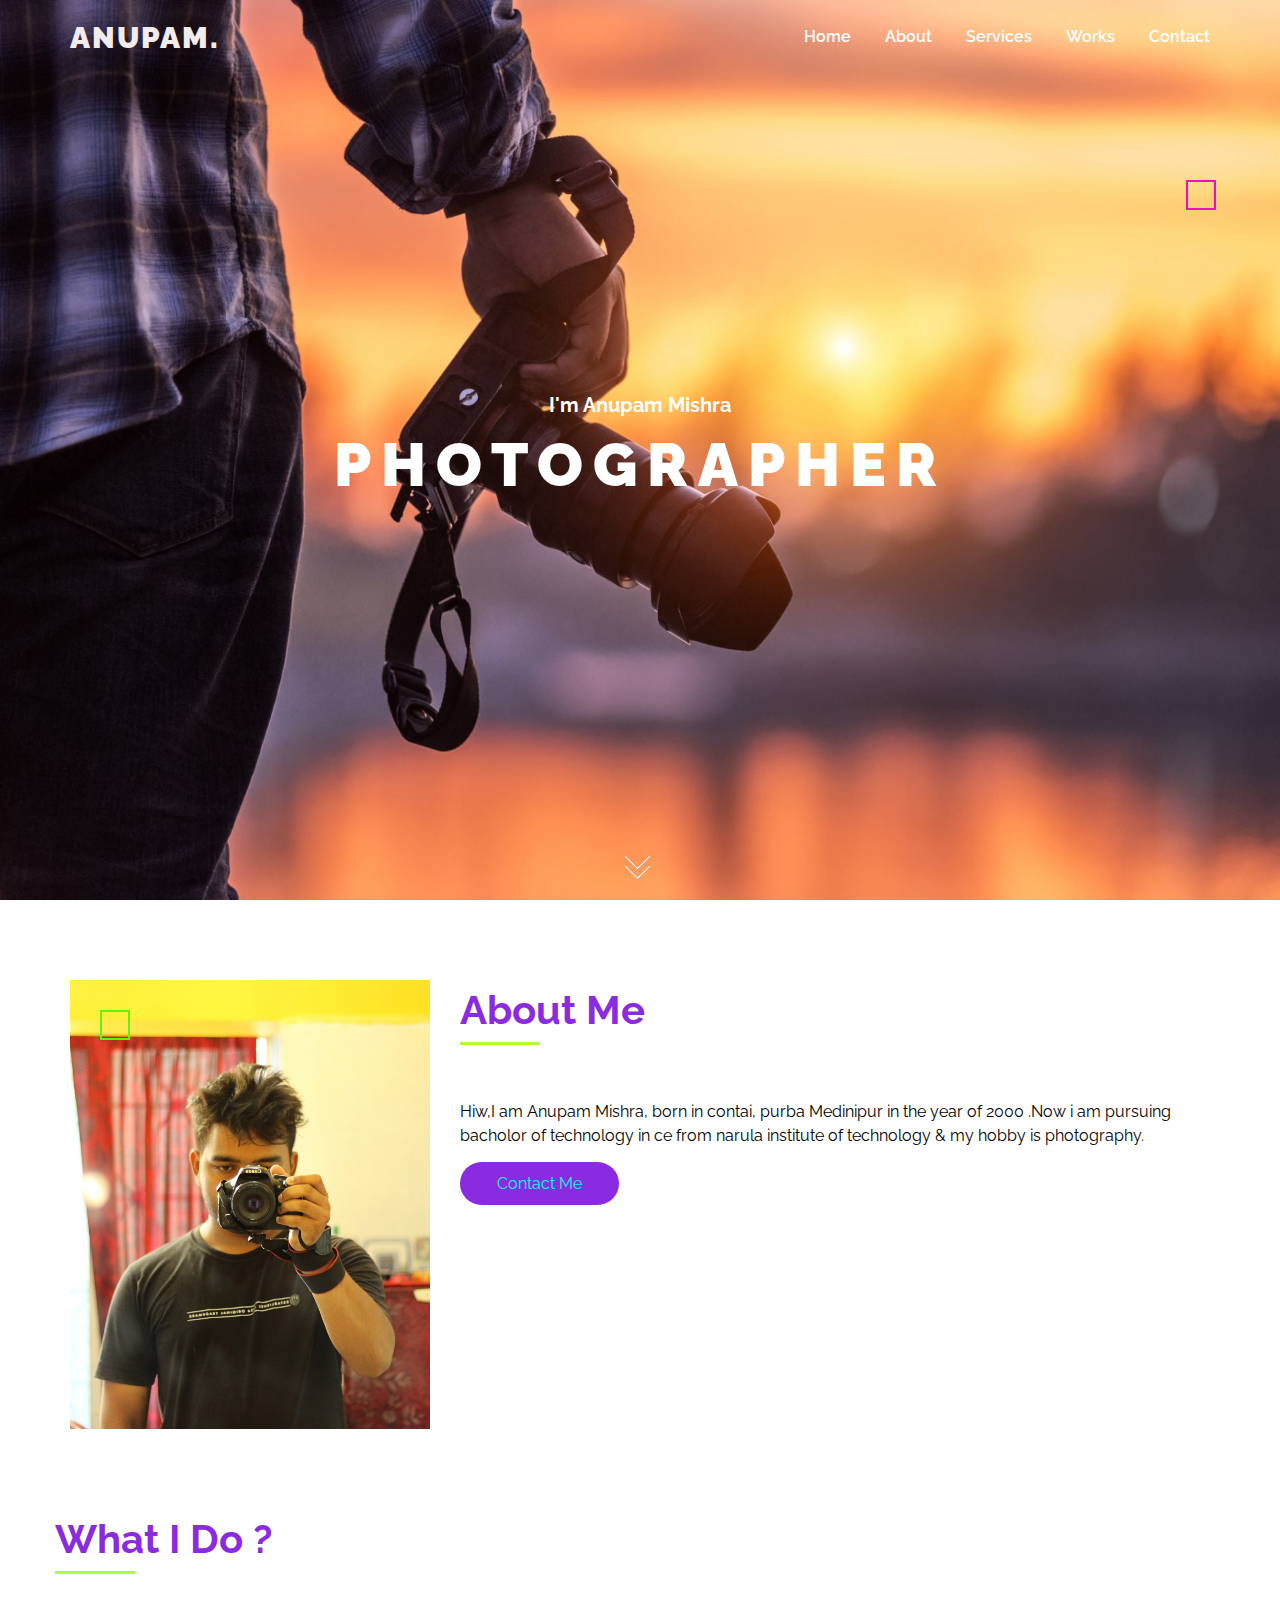
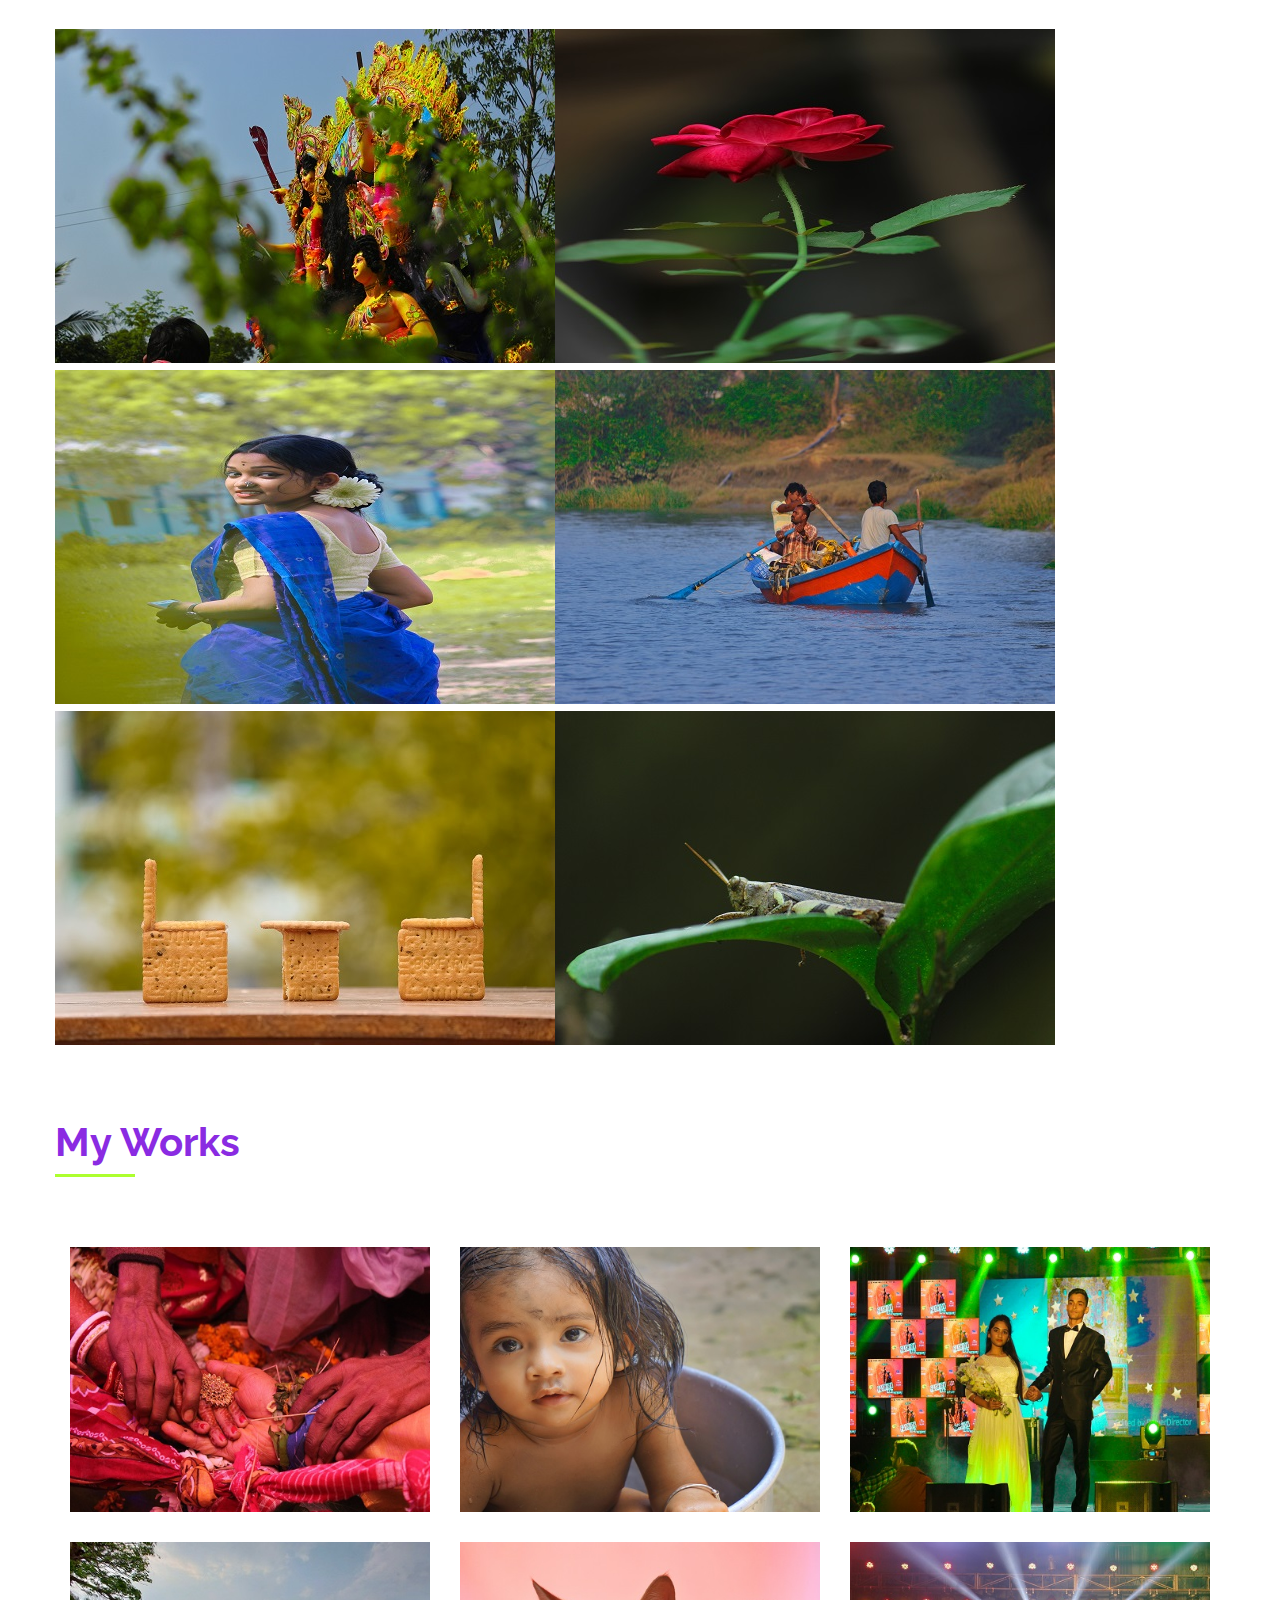
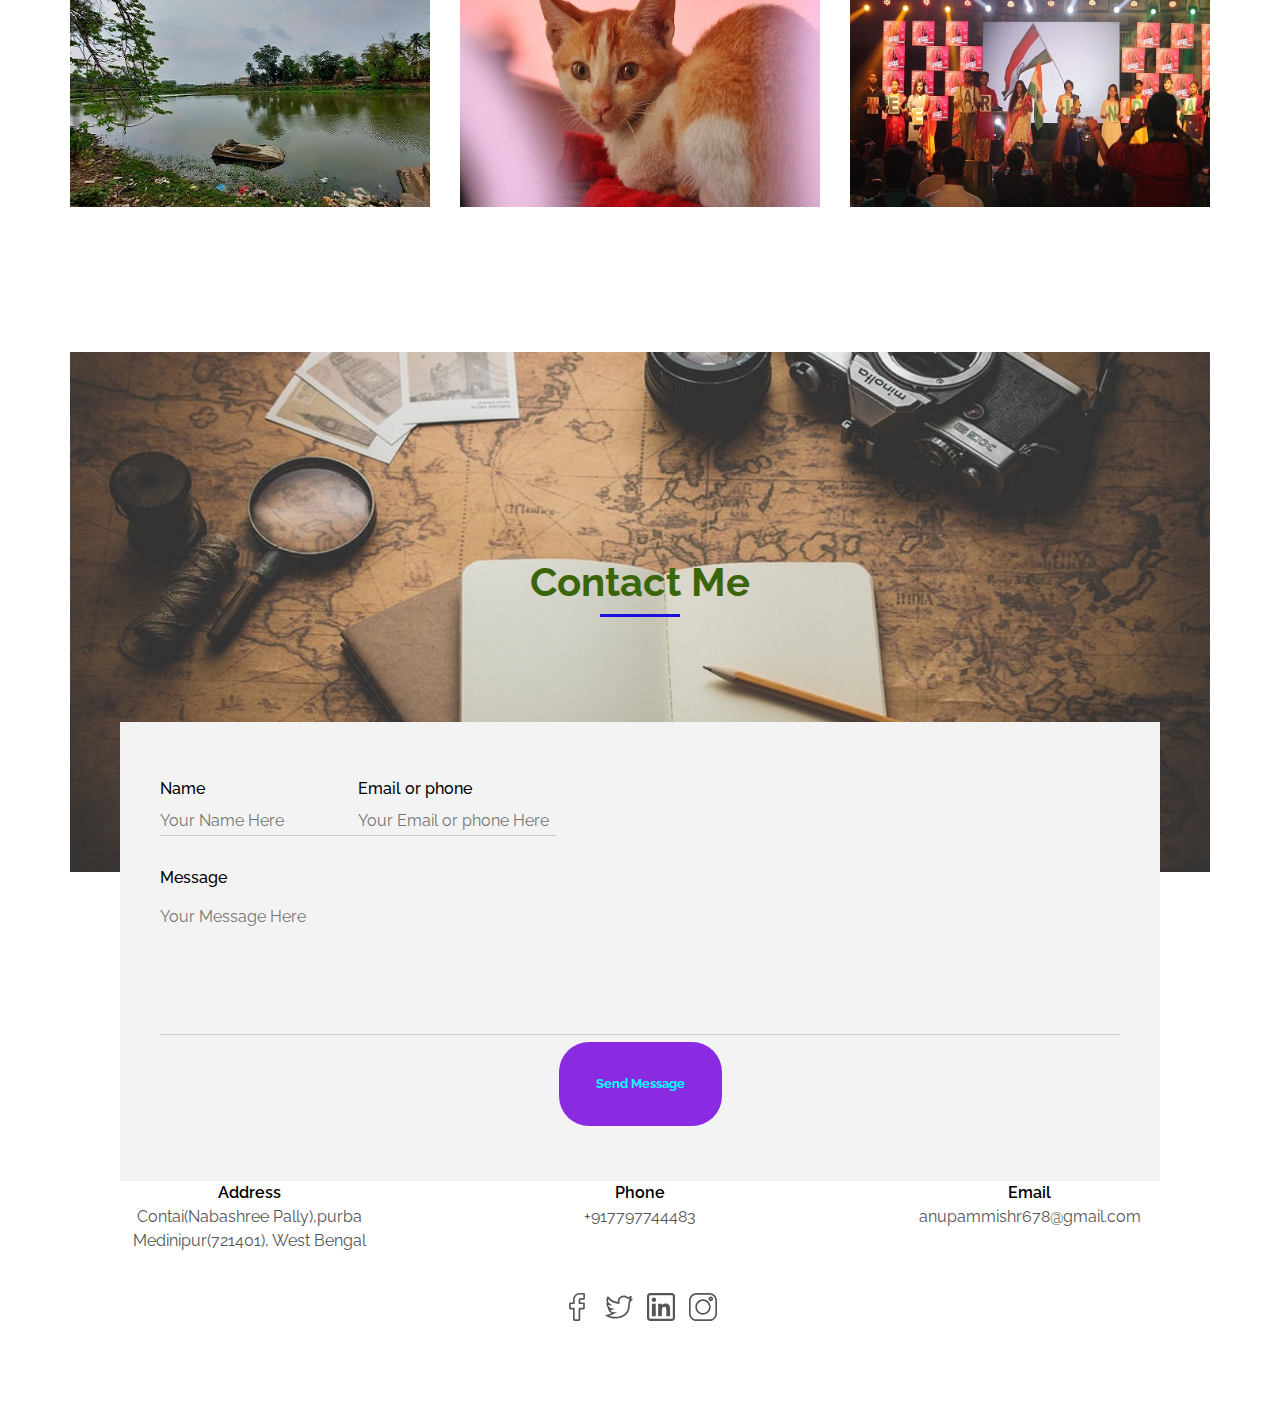
<file: index.html>
<!DOCTYPE html>
<html lang="en">

<head>
    <title>Anupam - Photography</title>
    <meta name="viewport" content="width=device-width, initial-scale=1.0">
    <link rel="stylesheet" href="css/style.css">
</head>

<body>
    <header class="header">
        <div class="container">
            <div class="row justify-content-between align-items-center">
                <div class="brand-name">
                    <a href="index.html">Anupam.</a>
                </div>
                <nav class="nav">
                    <ul>
                        <li><a href="#home">Home</a></li>
                        <li><a href="#about">About</a></li>
                        <li><a href="#sevices">Services</a></li>
                        <li><a href="#works">Works</a></li>
                        <li><a href="#contact">Contact</a></li>
                    </ul>
                </nav>
            </div>
        </div>
    </header>
    <section class="home-section" id="home">
        <div class="shape-01">

        </div>
        <div class="container">
            <div class="row align-items-center">
                <div class="home-content">
                    <h4>I'm Anupam Mishra</h4>
                    <h1>photographer</h1>
                </div>

            </div>
        </div>
        <a class="scroll-down" href="#about">
            <img src="img/arrow-down.svg" alt="scroll-down">
        </a>
    </section>
    <!-- end home section -->
    <!-- start about section -->
    <section class="about-section" id="about">
        <div class="container">
            <div class="row">
                <div class="about-img">
                    <div class="img-box">
                        <div class="shape-02">

                        </div>
                        <img src="img/aboutimg02.jpg" alt="about img">
                    </div>

                </div>
                <div class="about-content">
                    <div class="row">

                    </div>
                    <div class="section-title">
                        <h1>About Me</h1>
                    </div>
                    <p>Hiw,I am Anupam Mishra, born in contai, purba Medinipur in the year of 2000 .Now i am pursuing
                        bacholor
                        of technology in ce from narula institute of technology & my hobby is photography.
                    </p>
                    <a href="#" class="btn btn-01">Contact Me</a>

                </div>

            </div>
        </div>
    </section>
    <!-- service section start -->
    <section class="services-section" id="services">
        <div class="container">
            <div class="row">
                <div class="section-title">
                    <h1>What I Do ?</h1>
                </div>
            </div>
            <div class="row">
                
                <div class="service-item">
                    <div class="service-item-inner">
                        <img src="img/services02/img_03)500_334.jpg" alt="my services">
                        <div class="overlay">
                            <!-- <h4>Wedding Photography</h4> -->
                        </div>
                    </div>
                </div>

                <div class="service-item">
                    <div class="service-item-inner">
                        <img src="img/services02/img_10_500_334.jpg" alt="my services">
                        <div class="overlay">
                            <!-- <h4>Nature Photography</h4> -->
                        </div>
                    </div>
                </div>

                <div class="service-item">
                    <div class="service-item-inner">
                        <img src="img/services02/img_09_500_334.jpg" alt="my services">
                        <div class="overlay">
                            <!-- <h4>portrait Photography</h4> -->
                        </div>
                    </div>
                </div>

                <div class="service-item">
                    <div class="service-item-inner">
                        <img src="img/services02/img500_334.jpg" alt="my services">
                        <div class="overlay">
                            <!-- <h4>Fashion Photography</h4> -->
                        </div>
                    </div>
                </div>

                <div class="service-item">
                    <div class="service-item-inner">
                        <img src="img/services02/img05_500_334.jpg" alt="my services">
                        <div class="overlay">
                            <!-- <h4>Animel Photography</h4> -->
                        </div>
                    </div>
                </div>

                <div class="service-item">
                    <div class="service-item-inner">
                        <img src="img/services02/img_06_500_334.jpg" alt="my services">
                        <div class="overlay">
                            <!-- <h4>Wedding Photography</h4> -->
                        </div>
                    </div>
                </div>
            </div>
        </div>

    </section>
    <!-- work section -->

    <section class="work-section" id="works">
        <div class="container">
            <div class="row">
                <div class="section-title">
                    <h1>My Works</h1>

                </div>
            </div>
            <div class="row">

                <div class="work-item">
                    <div class="work-item-inner">
                        <img src="img/services02/wedding01.jpg" alt="work">
                        <div class="overlay">
                            <h4>Wedding Photography</h4>
                        </div>
                    </div>

                </div>
                <div class="work-item">
                    <div class="work-item-inner">
                        <img src="img/services02/portrait03.jpg" alt="work">
                        <div class="overlay">
                            <h4>portrait photography</h4>
                        </div>
                    </div>

                </div>
                <div class="work-item">
                    <div class="work-item-inner">
                        <img src="img/services02/img02_500_368.jpg" alt="work">
                        <div class="overlay">
                            <h4>Fashion photography</h4>
                        </div>
                    </div>

                </div>
                <div class="work-item">
                    <div class="work-item-inner">
                        <img src="img/services02/nature01.jpg" alt="work">
                        <div class="overlay">
                            <h4>Travel photography</h4>
                        </div>
                    </div>

                </div>
                <div class="work-item">
                    <div class="work-item-inner">
                        <img src="img/services02/wildlife01.jpg" alt="work">
                        <div class="overlay">
                            <h4>wildlife photography</h4>
                        </div>
                    </div>

                </div>
                <div class="work-item">
                    <div class="work-item-inner">
                        <img src="img/services02/eventp01.jpg" alt="work">
                        <div class="overlay">
                            <h4>Event photography</h4>
                        </div>
                    </div>

                </div>
            </div>
        </div>


    </section>
<!-- 
    <div class="lightbox">
        <div class="img-box">
            <div class="lightbox-close">&times;</div>
            <img src="img/services02/imgnew04.jpg" class="lightbox-img" alt="largeimg">
            <div class="lightbox-caption">
                <div class="lightbox-category">
                    Wedding Photography

                </div>
                <div class="lightbox-counter">
                    6/2

                </div>
            </div>
            <div class="lightbox-controls">
                <div class="prev">
                    <img src="img/icons/prev.svg" alt="prev">


                </div>
                <div class="next">
                    <img src="img/icons/next.svg" alt="next">

                </div>
            </div>
        </div>
    </div> -->



               <!-- contact section -->


    <section class="contact-section" id="contact">
        <div class="container">
            <div class="row">
                <div class="contact-img">
                    <div class="img-box">
                        <div class="section-title">
                            <h1>Contact Me</h1>
                        </div>
                    </div>
                </div>
            </div>
            <div class="row">
                <div class="contact-form">
                    <form class="form">
                        <div class="row">
                            <div class="left-input-group">
                                <label>Name</label>
                                <input type="text" placeholder="Your Name Here"
                                class="input-control">

                            </div>
                            <div class="right-input-group">
                                <label>Email or phone</label>
                                <input type="text" placeholder="Your Email or phone Here"
                                class="input-control">

                            </div>
                        </div>
                        <div class="row">

                            <div class="input-group">
                                <label>Message</label>
                                <textarea class="input-control" placeholder="Your Message Here"></textarea>
                            </div>
                        </div>
                        <div class="form-btn">
                            <button type="button" class="btn btn-01"><h4>Send Message</h4></button>
                        </div>
                    </form>
                </div>
            </div>
            <div class="row">
                <div class="contact-info">
                    <div class="row">
                        <!-- (info item) -->
                        <div class="info-item">
                            <h5>Address</h5>
                            <p>Contai(Nabashree Pally),purba Medinipur(721401), West Bengal</p>
                        </div>
                        <div class="info-item">
                            <h5>Phone</h5>
                            <p>+917797744483</p>
                        </div>
                        <div class="info-item">
                            <h5>Email</h5>
                            <p>anupammishr678@gmail.com</p>
                        </div>
                    </div>
                </div>
            </div>
            <div class="row">
                <div class="social-links">
                    <a href="#" title="facebook"><img src="img/icons/facebook.svg" alt="facebook"></a>
                    <a href="#" title="twitter"><img src="img/icons/twitter.svg" alt="twitter"></a>
                    <a href="#" title="linkedin"><img src="img/icons/linkedin.svg" alt="linkedin"></a>
                    <a href="#" title="instagram"><img src="img/icons/instagram.svg" alt="instagram"></a>
                </div>
            </div>
        </div>
    </section>
</body>

</html>
</file>
<file: css/style.css>
@import url('https://fonts.googleapis.com/css2?family=Raleway:ital,wght@0,200;0,300;0,400;0,600;0,700;0,900;1,100;1,200;1,900&display=swap');
body{
    margin: 0;
    line-height: 1.5;
    background-color: #fff;
}
body,
input,
textarea,
button{
    font-family: 'Raleway', sans-serif;
    font-weight: 400;
}

*{
    box-sizing: border-box;
    margin: 0;
}

.container{
    max-width: 1170px;
    margin: auto;
    
}

.row{
    display: flex;
    flex-wrap: wrap;
}
.align-items-center{
    align-items: center;
}
.justify-content-between{
    justify-content: space-between;

}

@keyframes ani01{
    0%{
        transform: rotate(0deg);
    }
    100%{
        transform: rotate(360deg);
    }


}

.section-title{
    /* background-color: rgb(239, 243, 8); */
    flex: 0 0 100%;
    max-width: 100%;
    margin-bottom: 60px;
    padding: 0 15px+;

}
.section-title h1{
    /* background-color: blueviolet; */
    display: inline-block;
    font-size: 40px;
    color: blueviolet;
    font-weight: 700;
    margin: 0;
    position: relative;

}
.section-title h1:before{
    content:'';
    box-sizing: border-box;
    position: absolute;
    left: 0;
    bottom: -5px;
    width: 80px;
    height: 3px;
    background-color: greenyellow;

}

.btn-01{
    background-color: blueviolet;
    color: aqua;
    border: 2px solid transparent;
    padding: 10px 35px;
    border-radius: 30px;
    line-height: 4.5;
    cursor: pointer;
    text-decoration: none;
    /* font-size: 10px;
    font-weight: 800;
    display: inline-block; */
    transition: all 0.5s ease;
}

.btn-01:hover{
    background-color: transparent;
    border-color: aquamarine;
    color: rgb(5, 7, 7);
}
.btn-01:focus{
    outline: none;
}


.header{
    position: absolute;
    left: 0%;
    top: 0;
    width: 100%;
    z-index: 99;

}

.header .brand-name{
    padding: 0 15px;
}
.header .brand-name a {
    text-decoration: none;
    font-size: 30px;
    color: rgb(243, 236, 236);
    text-transform: uppercase;
    font-weight: 900;
    letter-spacing: 2px;
    transition: all 0.5s ease;

}
.header .brand-name a:hover{
    color: rgb(17, 229, 236);
}




.header .nav{
    /* background-color: rgb(255, 0, 170); */
    padding: 0 15px;

}
.header .nav ul{
    list-style: none;
    margin: 0;
    padding: 0;


}

.header .nav ul li{
    display: inline-block;
    margin-left: 30px;
}


.header .nav ul li a{
    text-decoration: none;
    font-size: 16px;
    font-weight: 600;
    color: #fff;
    padding: 25px 0;
    display: block;
    transition: all 0.5s ease;
}

.header .nav ul li a:hover{
    color: rgb(4, 230, 247);
}





.home-section{
    min-height: 100vh;
    background-color: rgb(16, 238, 90);
    background-image: url('../img/img03.jpg');
    background-size: cover;
    background-position: center;
    position: relative;
    z-index: 1;
}
.home-sectio:before{
    content: '';
    position: absolute;
    box-sizing: border-box;
    left: 0;
    top: 0;
    right: 0;
    bottom: 0;
    background-color: rgb(170, 29, 29);
    opacity: 0.7;
    z-index: -1;

}
.home-section .shape-01{
    position: absolute;
    height: 30px;
    width: 30px;
    border: 2px solid rgb(243, 12, 193);
    right: 5%;
    top: 20%;
    animation: ani01 4s linear infinite;
}
.home-section .row{
    min-height: 100vh;
}
.home-section .home-content{
    /* background-color: red; */
    flex: 0 0 100%;
    max-width: 100%;
    text-align: center;

}
.home-section .home-content h4{
    font-size: 20px;
    color: white;
    margin: 0;
}

.home-section .home-content h1{
    font-size: 60px;
    margin: 0;
    color: white;
    text-transform: uppercase;
    font-weight: 900;
    letter-spacing: 10px;
}

.home-section .scroll-down{
    /* background-color: red; */
    position: absolute;
    left: 50%;
    bottom: 30px;
    height: 30px;
    width: 30px;
    margin: -15px;
    animation: scrollDown 2s ease infinite;

}

@keyframes scrollDown{
    0%,20%,50%,80%,100%{
        transform: translateY(0);
    }
    40%{
        transform: translateY(-30px);
    }
    60%{
        transform: translateY(-15px);
    }

}
.home-section .scroll-down img{
    width: 25px;
    display: block;

}

/* about section */

.about-section{
    padding: 80px 0;

}
.about-section .about-img{
    /* background-color: rgb(115, 255, 0); */
    flex: 0 0 33.33%;
    max-width: 33.33%;
    padding: 0 15px;
}
.about-section .about-img .img-box{
    position: relative;
}


.about-section .about-img .img-box .shape-02{
    position: absolute;
    height: 30px;
    width: 30px;
    border: 2px solid rgba(99, 241, 17, 0.993);
    left: 30px;
    top: 30px;
    animation: ani01 4s linear infinite;
}

.about-section .about-img .img-box img{
    width: 100%;
    display: block;
}


.about-section .about-content{

    flex: 0 0 66.66%;
    max-width: 66.66%;
  /*   background-color: rgb(16, 245, 226); */
    padding: 0 15px;
}

.about-section .about-content .btn{
    margin-top: 30px;

}

/* service section */

/* .service-section{
    padding: 80px 0 80px;
}
.service-section .service-item{
    flex: 0 0 33.33%;
    max-width: 33.33%;
    padding: 0 15px;
    margin: 30px;

}

.service-section .service-item-inner{
    position: relative;

}
.service-section .service-item-inner img{
    width: 100%;
    display: block;
    filter: grayscale(100%);
}
.service-section .service-item-inner .overlay{
    position: absolute;
    left: 0;
    top: 0; */
    /* .service-section{
        padding:80px 0 0;
    }
    
    .service-section .service-item{
        flex:0 0 33.33%;
        max-width: 33.33%;
        padding:15px;
    }
    .service-section .service-item-inner{
     position: relative;
     overflow:hidden;
    }
    .service-section .service-item-inner img{
        width: 100%;
        display: block;
        filter: grayscale(100%);
        transition: all 0.5s ease;
    }
    .service-section .service-item-inner:hover img{
        filter: grayscale(0);
        transform: scale(1.1);
    }
    .service-section .service-item-inner .overlay{
        position: absolute;
        left:0;
        top:0;
        height: 100%;
        width: 100%;
        background-color:rgba(0,0,0,0.6);
        display: flex;
        align-items: center;
        justify-content: center;
        transition: all 0.5s ease;
    }
    .service-section .service-item-inner:hover .overlay{
        background-color: transparent;
    }
    
    .service-section .service-item-inner .overlay h4{
        color:#ffffff;
        font-size: 20px;
        margin:0;
        text-align: center;
        transition: all 0.5s ease;
        text-transform: capitalize;
    }
    .service-section .service-item-inner .overlay:hover h4{
      transform: translateX(30px);
      opacity:0;
    } */
    
    /* work section */

.work-section{
    padding: 60px 0 80px;
}


 .work-section .work-item{
	flex:0 0 33.33%;
	max-width: 33.33%;
	padding:15px;
   

}
.work-section .work-item-inner img{
	width: 100%;
	display: block;
	transform: scale(1.1);
	transition: all 0.5s ease;
}
.work-section .work-item-inner:hover img{
	filter: grayscale(100%);
	transform: scale(1);
}
.work-section .work-item-inner{
	position: relative;
	cursor: pointer;
	overflow:hidden;
}

.work-section .work-item-inner .overlay{
	position: absolute;
	left:0;
	top:0;
	height: 100%;
	width: 100%;
	padding:15px;
	display: flex;
	align-items: flex-end;
	transition: all 0.5s ease;
	background-color: rgba(221, 36, 212, 0.6);
	opacity:0;
}
.work-section .work-item-inner:hover .overlay{
	opacity:1;
}
.work-section .work-item-inner .overlay h4{
	color:#ffffff;
	font-size: 20px;
	margin:0;
	transform: translateX(30px);
	transition: all 0.5s ease;
}
.work-section .work-item-inner:hover .overlay h4{
	transform: translateX(0);
}


/* .lightbox{
    position: fixed;
    z-index: 1099;
    left: 0;
    top: 0;
    right: 0;
    bottom: 0;
    background-color: rgba(red, green, blue, alpha) (0,0,0,0.7);
    display: flex;
    align-items: center;
    justify-content: center;
    cursor: zoom-out;
    display: none;
}
.lightbox  .lightbox-img{
    max-height: 600px;
    display: flex;
    width: auto;
    height: auto;
    max-width: 100%;
    padding: 40px 0;
}
.lightbox .img-box{
    position: relative;
    cursor: zoom-out;
}

.lightbox .lightbox-close{
    height: 30px;
    width: 30px;
    display: block;
    position: absolute;
    right: 0;
    top: 10px;
    font-size: 30px;
    color: #ffffff;
    text-align: center;
    line-height: 26px;
    cursor: pointer;
}

.lightbox .lightbox-caption{
    color: #ffffff;
    font-size: 16px;
    font-weight: 600;
    position: absolute;
    left: 0;
    bottom: 10px;
    display: flex;
    justify-content: space-between;
    width: 100%;

}
.lightbox .lightbox-caption .lightbox-cat    egory{
    padding-right: 50px;
}
.lightbox .lightbox-controls .prev,
.lightbox .lightbox-controls .next{
    position: absolute;
    height: calc(100% - 80px);
    top: 40px;
    cursor: pointer;
    display: flex;
    align-items: center;
}
.lightbox .lightbox-controls .prev{
    left: 0;
    width: 50%;
    justify-content: flex-start;
    padding-left: 5px;
}
.lightbox .lightbox-controls .next{
    right: 0;
    width: 50%;
    justify-content: flex-end;
    padding-right: 5px;
}

.lightbox .lightbox-controls .prev img,
.lightbox .lightbox-controls .next img{
    width: 30px;
    height: 30px;
    background-color: rgba(0, 0, 0, 0.5);
    padding: 5px;
    border-radius: 2px;
    transition: all 0.5s;
}

.lightbox .lightbox-controls .prev:hover img,
.lightbox .lightbox-controls .next:hover img{
    background-color: rgba(0,0,0,0.6);

} */


/* start
contact section */
.contact-section{
    padding: 50px 0 80px;

}

.contact-section .contact-img{
    /* background-color: greenyellow; */
    flex: 0 0 100%;
    max-width: 100%;
    padding: 0 15px;
}

.contact-section .contact-img .img-box{
    /* background-color: rgb(16, 199, 168); */
    padding: 200px 0;
    background-image: url('../img/services02/download03.jpg');
    background-size: cover;
    background-position: center;

}
.contact-section .section-title{
    text-align: center;
}


.contact-section .section-title h1{
    color: #3a6609;

}
.contact-section .section-title h1:before{
    background-color: #1d0fdd;
    left: 50%;
    margin-left: -40px;

}
.contact-section .contact-form{
    /* background-color: #3a6609; */
    flex: 0 0 100%;
    max-width: 100%;
    padding: 0px 65px;

}
.contact-section .contact-form .form{
    /* border: 1px solid red; */
    background-color: #f3f3f3;
    padding: 55px 40px;
    margin-top: -150px;
}
.contact-section .contact-form .form label{

    color: #000000;
    font-weight: 500;
    display: block;
    margin: 0 0 5px;
    
}


.contact-section .contact-form .form .input-group{

    flex: 0 0 100%;
    max-width: 100%;
    /* padding: 0 30px; */
    margin-top: 30px;
    
}
.contact-section .contact-form .form .input-group.left,
.contact-section .contact-form .form .input-group.right{
    flex: 0 0 50%;
    max-width: 50%;

}
.contact-section .contact-form .form .input-control{
    width: 100%;
    height: 30px;
    padding: 6px 0px;
    color: #000000;
    font-size: 16px;
    background-color: transparent;
    border: none;
    border-bottom: 1px solid #cccccc;
}

.contact-section .contact-form .form textarea.input-control:focus{
    outline: none;
}

.contact-section .contact-form .form textarea.input-control{
    height: 140px;
    resize: none;
    padding-top: 12px;

}

.contact-section .contact-form .form .form-btn{

    text-align: center;
   
}
.contact-section .contact-info{
    flex: 0 0 100%;
    max-width: 100%;

}
.contact-section .contact-info .info-item{
    flex: 0 0 33.33%;
    max-width: 33.33%;
    text-align: center;
    padding: 0 15px;
    margin-bottom: 40px;
}

.contact-section .contact-info .info-item h5{

    font-size: 16px;
    font-weight: 600;
    margin: 0;

}

.contact-section .contact-info .info-item p{
    font-size: 16px;
    margin: 0;
    color: #555555;
}

.contact-section .social-links {

    flex: 0 0 100%;
    max-width: 100%;
    padding: 0 15px;
    text-align: center;


}
.contact-section .social-links a{
    text-decoration: none;
    display: inline-block;
    margin: 0 5px;


}

.contact-section .social-links a img{
    width: 28px;
    display: block;
    transition: all 0.5s ease;

}
.contact-section .social-links a:hover img{
    opacity: 0.5;
}
</file>
